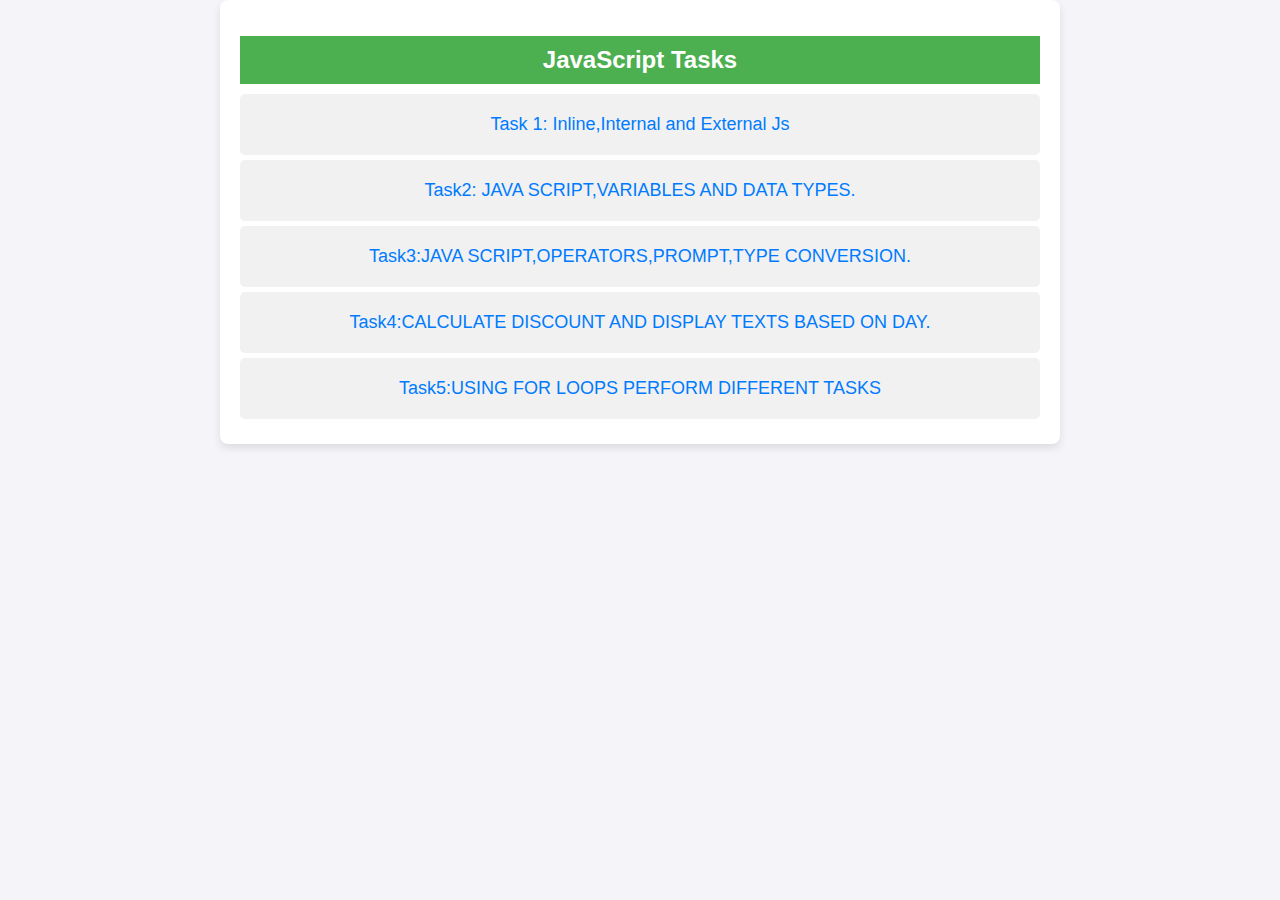
<file: index.html>
<!DOCTYPE html>
<html lang="en">
<head>
    <meta charset="UTF-8">
    <meta name="viewport" content="width=device-width , initial-scale=1.0">
    <title>Document</title>
</head>
<style>
        body {
            font-family: Arial, sans-serif;
            background-color: #f4f4f9;
            margin: 0;
            padding: 0;
            color: #333;
        }

        h1 {
            background-color: #4CAF50;
            color: white;
            padding: 10px;
            text-align: center;
            font-size: 24px;
            margin-bottom: 10px;
        }

        a {
            display: block;
            text-align: center;
            font-size: 18px;
            color: #007BFF;
            text-decoration: none;
            margin: 10px 0;
        }

        a:hover {
            text-decoration: underline;
        }

        .container {
            max-width: 800px;
            margin: 0 auto;
            padding: 20px;
            background-color: white;
            border-radius: 8px;
            box-shadow: 0 4px 8px rgba(0, 0, 0, 0.1);
        }

        .task-link {
            background-color: #f1f1f1;
            padding: 10px;
            border-radius: 5px;
            margin: 5px 0;
            text-align: center;
        }

        .task-link:hover {
            background-color: #ddd;
        }
    </style>

       
<body>
    <div class="container">
        <h1>JavaScript Tasks</h1>
        <div class="task-link"><a href="Day1/index.html">Task 1: Inline,Internal and External Js</a></div>
        <div class="task-link"><a href="Day2/day2.html">Task2: JAVA SCRIPT,VARIABLES AND DATA TYPES.</a></div>
        <div class="task-link"><a href="Day3/day3.html">Task3:JAVA SCRIPT,OPERATORS,PROMPT,TYPE CONVERSION.</a></div>
        <div class="task-link"><a href="Day4/index.html">Task4:CALCULATE DISCOUNT AND DISPLAY TEXTS BASED ON DAY.</a></div>
        <div class="task-link"><a href="Day5/day5.html">Task5:USING FOR LOOPS PERFORM DIFFERENT TASKS</a></div>
    </div>
</body>
</html>
</file>
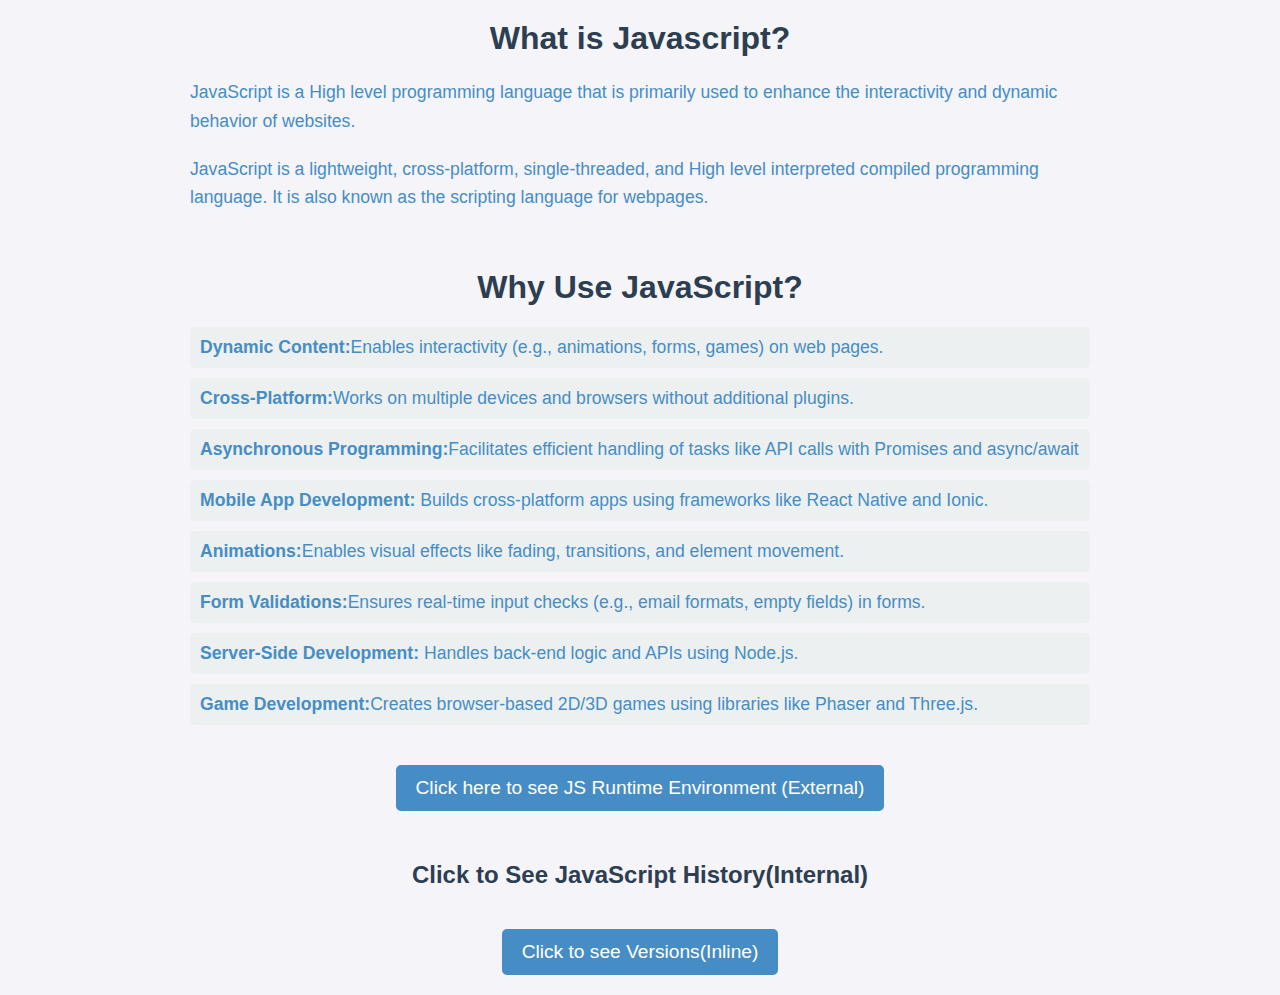
<file: Day1/index.html>
<!DOCTYPE html>
<html lang="en">
<head>
    <meta charset="UTF-8">
    <meta name="viewport" content="width=device-width, initial-scale=1.0">
    <title>Javascript intro</title>
    <link href="style.css" rel="stylesheet">
</head>
<body>
    <h1>What is Javascript?</h1>
    <p>JavaScript is a High level programming language that is primarily used to enhance the interactivity and dynamic behavior of websites.</p>
    <p>JavaScript is a lightweight, cross-platform, single-threaded, and High level interpreted compiled programming language. It is also known as the scripting language for webpages.</p>
    <br>
    <h1>Why Use JavaScript?</h1>
<ul>
    <li><b>Dynamic Content:</b>Enables interactivity (e.g., animations, forms, games) on web pages.</li>
    <li><b>Cross-Platform:</b>Works on multiple devices and browsers without additional plugins.</li>
    <li><b>Asynchronous Programming:</b>Facilitates efficient handling of tasks like API calls with Promises and async/await</li>
    <li><b>Mobile App Development:</b> Builds cross-platform apps using frameworks like React Native and Ionic.</li>
    <li><b>Animations:</b>Enables visual effects like fading, transitions, and element movement.</li>
    <li><b>Form Validations:</b>Ensures real-time input checks (e.g., email formats, empty fields) in forms.</li>
    <li><b>Server-Side Development:</b> Handles back-end logic and APIs using Node.js.</li>
    <li><b>Game Development:</b>Creates browser-based 2D/3D games using libraries like Phaser and Three.js.</li>
</ul>
<center><button onclick="displayInfo()">Click here to see JS Runtime Environment (External)</button></center>
<div id="runtime-info"></div>
<div id="content"></div>
<center><button onclick="alert('JavaScript versions include ES1 (1997), ES3 (1999), ES5 (2009), ES6 (2015), and ES7–ES12 (2016–2021), each adding new features and improvements.')">Click to see Versions(Inline)</button>
</center>
</body>
<script src="firstjs.js"></script>
<script>
   
    // Internal 
    const heading = document.createElement('h2');
    heading.id = 'historyHeading';
    heading.textContent = 'Click to See JavaScript History(Internal)';
    document.getElementById('content').appendChild(heading);

    const historyDiv = document.createElement('div');
    historyDiv.id = 'history';
    document.getElementById('content').appendChild(historyDiv);

    heading.addEventListener('click', function() {
        const historyText = "Initially, JavaScript was developed by Brendan Eich in just 10 days in 1995 while working for Netscape. It was first called Mocha, then renamed LiveScript, and finally became JavaScript to capitalize on the popularity of Java (despite being unrelated to Java).";
        document.getElementById('history').textContent = historyText;
    });
   
</script>
</html>
</file>
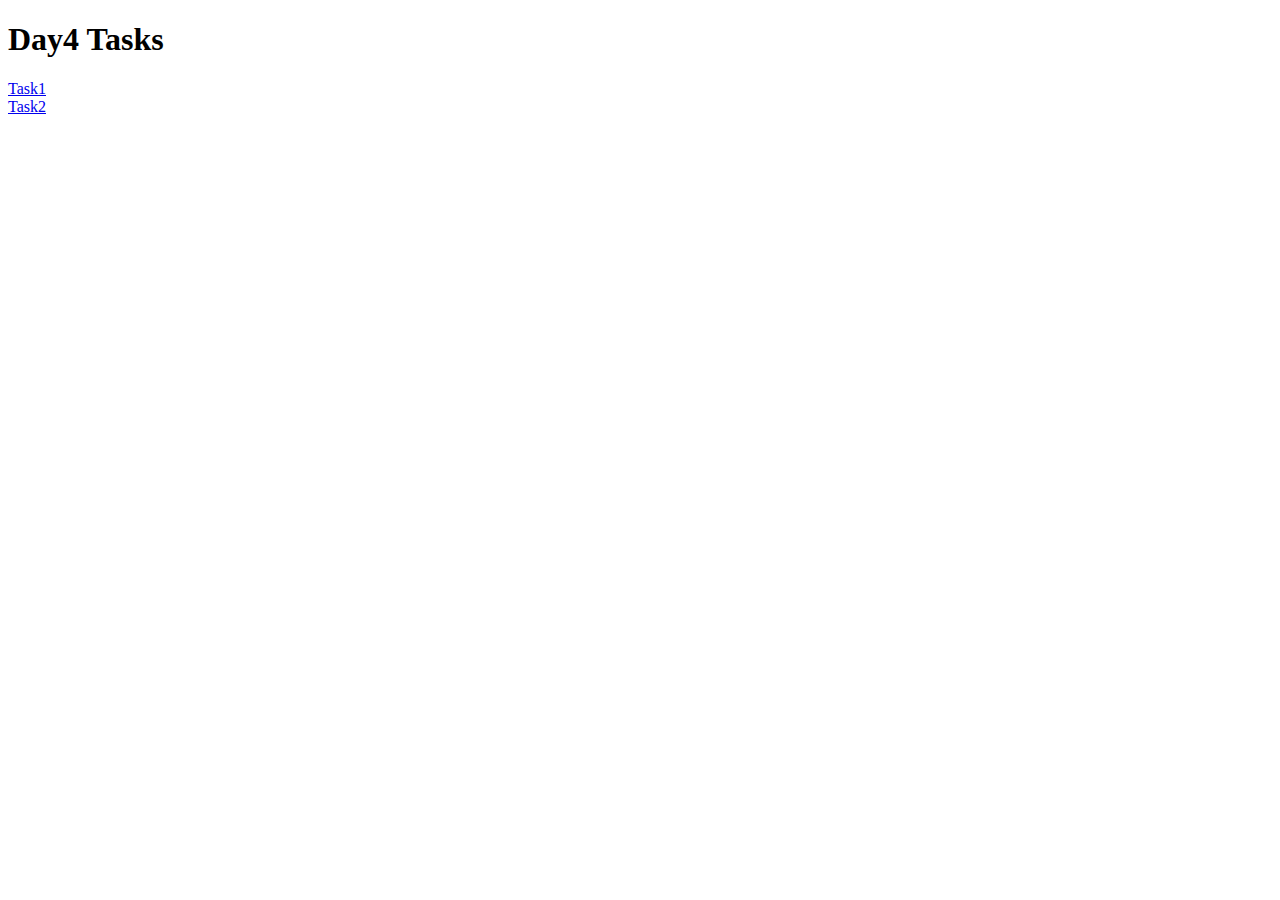
<file: Day4/index.html>
<!DOCTYPE html>
<html lang="en">
<head>
    <meta charset="UTF-8">
    <meta name="viewport" content="width=device-width, initial-scale=1.0">
    <title>Document</title>
</head>
<body>
    <h1>Day4 Tasks</h1>
    <a href="day4.html">Task1</a>
    <br>
    <a href="discount.html">Task2</a>
</body>
</html>
</file>
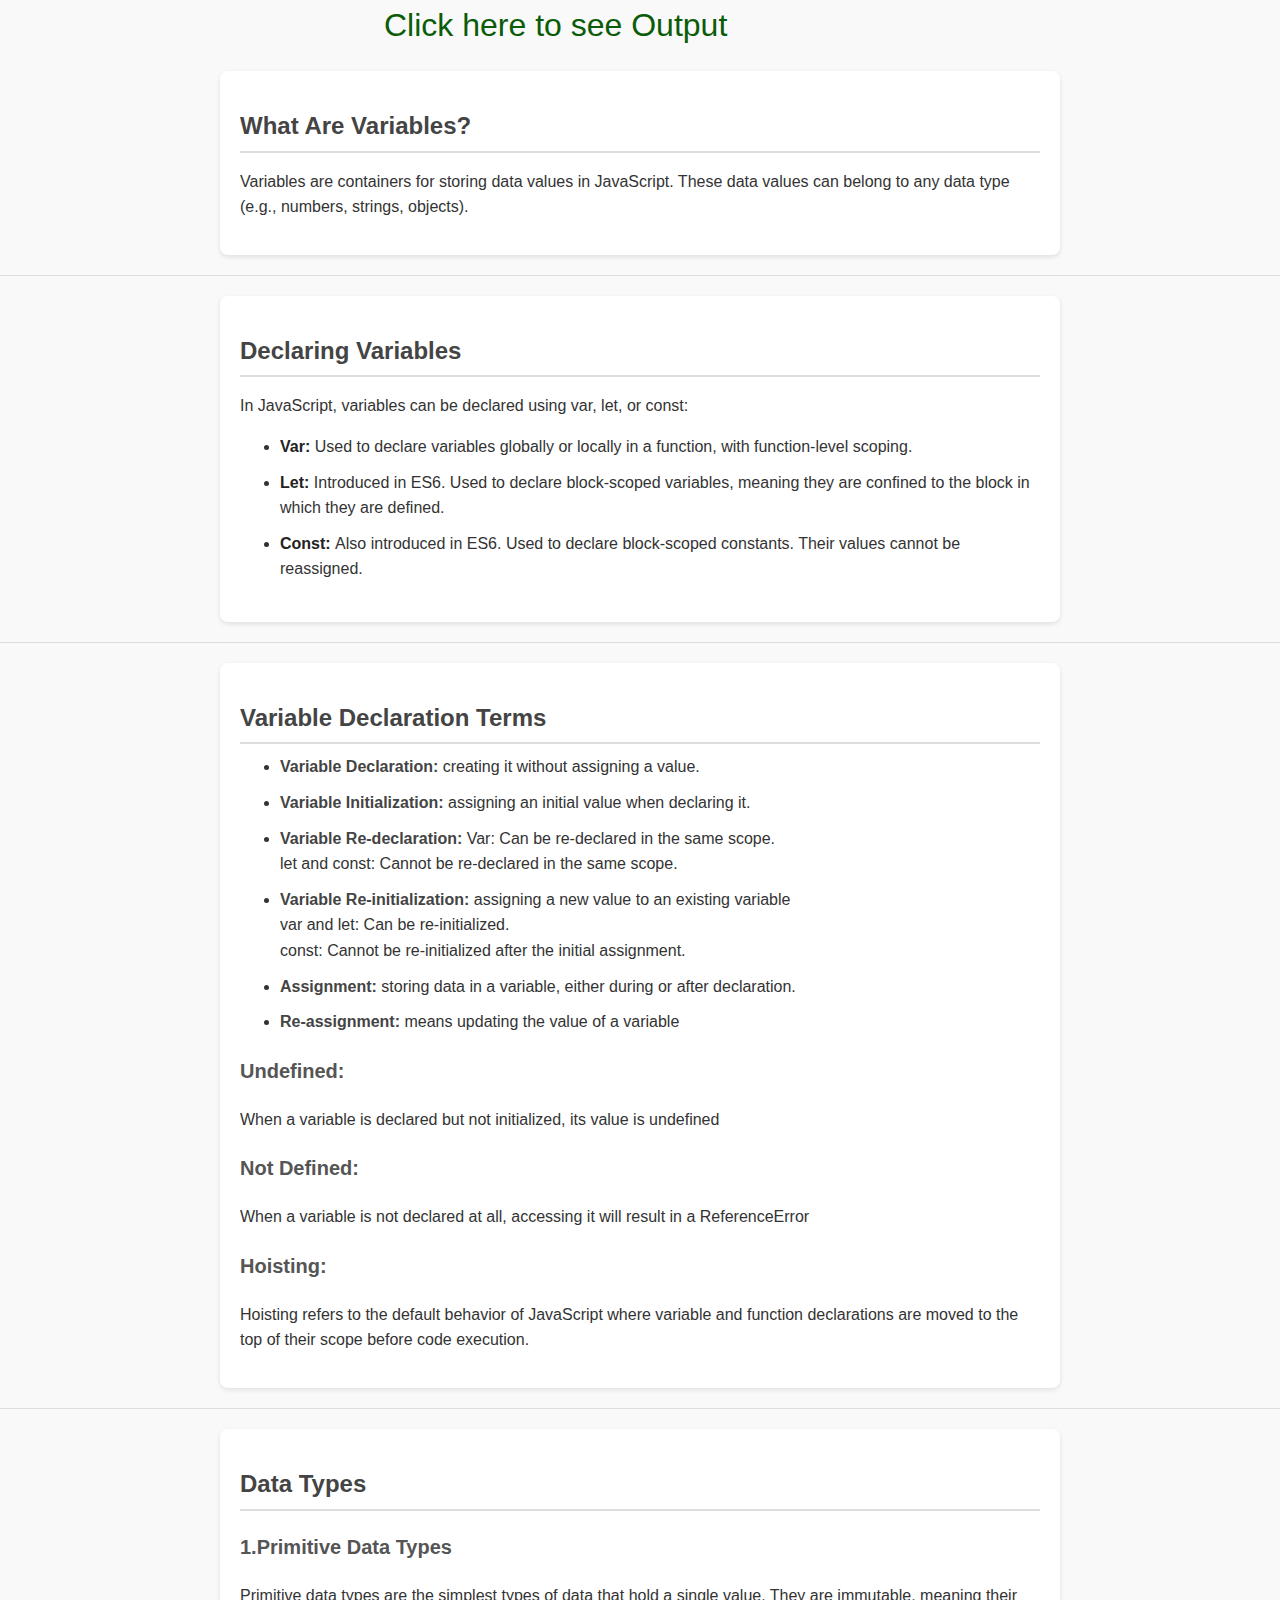
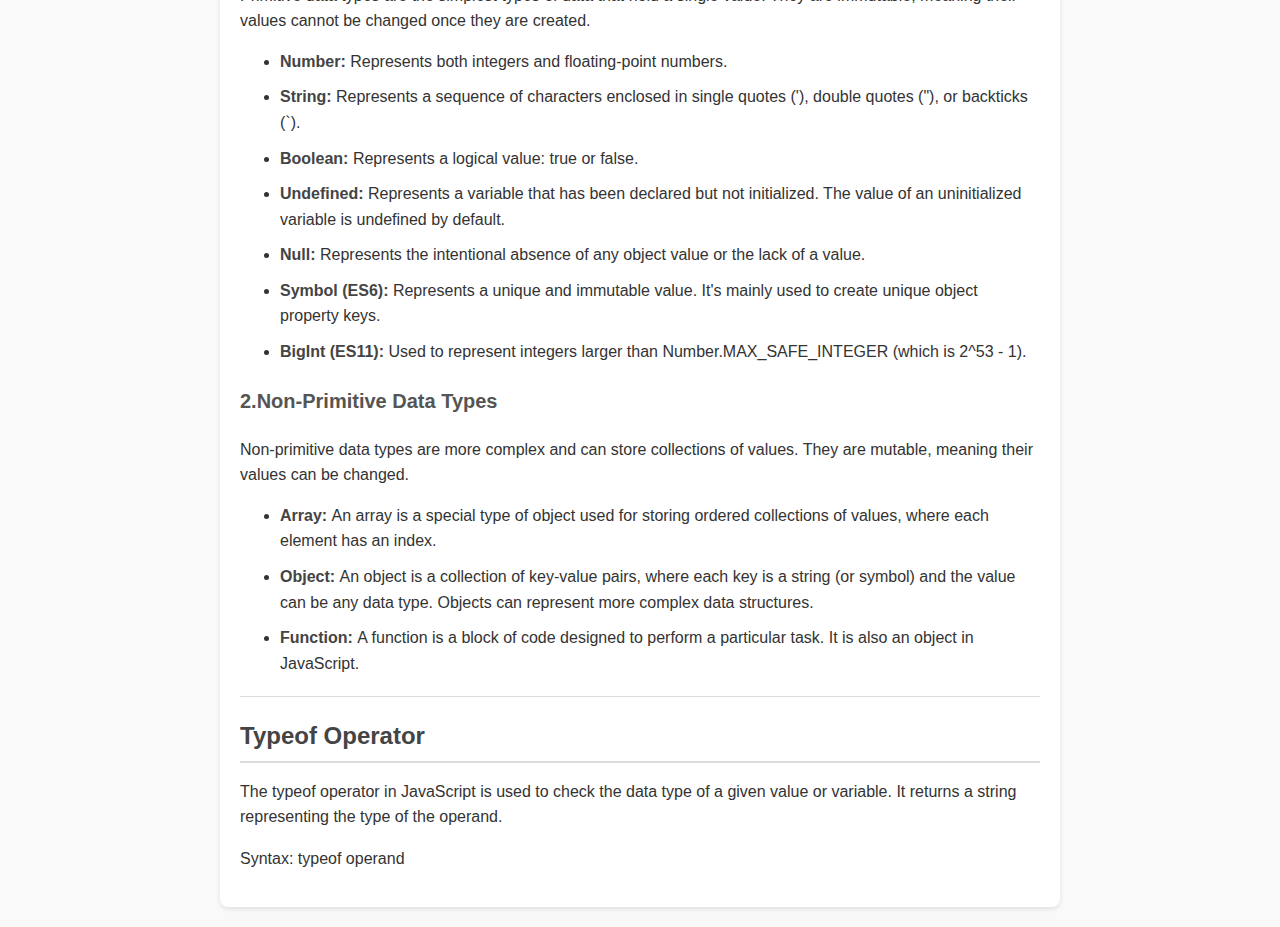
<file: Day2/day2.html>
<!DOCTYPE html>
<html lang="en">
<head>
    <meta charset="UTF-8">
    <meta name="viewport" content="width=device-width, initial-scale=1.0">
    <title>Document</title>
    <link href="style.css" rel="stylesheet">
</head>
<body>
    <a href="output.jpg"> Click here to see Output</a>
    <div>
        <h1>What Are Variables?</h1>
        <p>Variables are containers for storing data values in JavaScript. These data values can belong to any data type (e.g., numbers, strings, objects).</p>
    </div>
    <hr>
    <div>
        <h1>Declaring Variables</h1>
        <p>In JavaScript, variables can be declared using var, let, or const:</p>
        <ul>
            <li><strong>Var: </strong>Used to declare variables globally or locally in a function, with function-level scoping.</li>
            <li><strong>Let: </strong>Introduced in ES6. Used to declare block-scoped variables, meaning they are confined to the block in which they are defined.</li>
            <li><strong>Const: </strong>Also introduced in ES6. Used to declare block-scoped constants. Their values cannot be reassigned.
            </li>
        </ul>
    </div><hr>
    <div>
        <h1>Variable Declaration Terms</h1>
        <ul>
            <li><b>Variable Declaration: </b>creating it without assigning a value.</li>
        <li><b>Variable Initialization: </b> assigning an initial value when declaring it.</li>
            <li><b>Variable Re-declaration: </b>Var: Can be re-declared in the same scope.<br>let and const: Cannot be re-declared in the same scope.</li>
            <li><b>Variable Re-initialization: </b>assigning a new value to an existing variable<br>
                var and let: Can be re-initialized.<br>const: Cannot be re-initialized after the initial assignment.</li>
            <li><b>Assignment: </b> storing data in a variable, either during or after declaration.</li>
            <li><b>Re-assignment: </b>means updating the value of a variable</li>
        </ul>
        <h3>Undefined:</h3>
        <p>When a variable is declared but not initialized, its value is undefined</p>
        <h3>Not Defined:</h3>
        <p>When a variable is not declared at all, accessing it will result in a ReferenceError</p>
        <h3>Hoisting:</h3>
        <p>Hoisting refers to the default behavior of JavaScript where variable and function declarations are moved to the top of their scope before code execution.</p>
    </div><hr>
   <div>
    <h1>Data Types</h1>
    <h3>1.Primitive Data Types</h3>
    <p>Primitive data types are the simplest types of data that hold a single value. They are immutable, meaning their values cannot be changed once they are created.</p>
    <ul>
        <li><b>Number: </b>Represents both integers and floating-point numbers.</li>
        <li><b>String: </b>Represents a sequence of characters enclosed in single quotes ('), double quotes ("), or backticks (`).</li>
        <li><b>Boolean: </b>Represents a logical value: true or false.</li>
        <li><b>Undefined: </b>Represents a variable that has been declared but not initialized. The value of an uninitialized variable is undefined by default.</li>
        <li><b>Null: </b>Represents the intentional absence of any object value or the lack of a value.</li>
        <li><b>Symbol (ES6): </b>Represents a unique and immutable value. It's mainly used to create unique object property keys.</li>
        <li><b>BigInt (ES11): </b>Used to represent integers larger than Number.MAX_SAFE_INTEGER (which is 2^53 - 1).</li>
    </ul>  
    <h3>2.Non-Primitive Data Types</h3>
    <p>Non-primitive data types are more complex and can store collections of values. They are mutable, meaning their values can be changed.</p>
    <ul>
        <li><b>Array: </b>An array is a special type of object used for storing ordered collections of values, where each element has an index.</li>
        <li><b>Object: </b>An object is a collection of key-value pairs, where each key is a string (or symbol) and the value can be any data type. Objects can represent more complex data structures.</li>
        <li><b>Function: </b>A function is a block of code designed to perform a particular task. It is also an object in JavaScript.</li>
    </ul>
    <hr>
    <h1>Typeof Operator</h1>
    <p>The typeof operator in JavaScript is used to check the data type of a given value or variable. It returns a string representing the type of the operand.</p>

<p>Syntax:  typeof operand</p>
</div>


</body>
<script src="secondjs.js"></script>
</html>
</file>
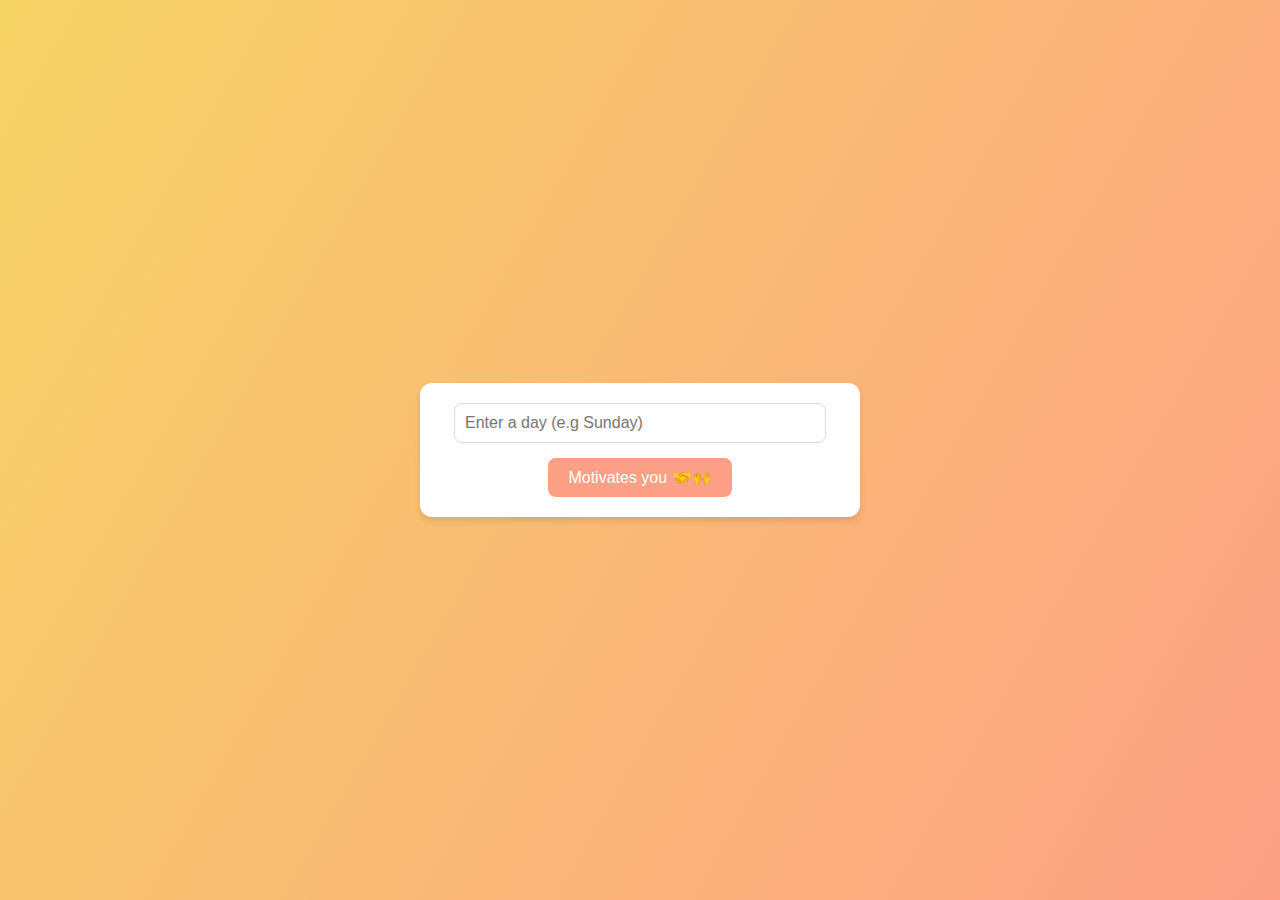
<file: Day4/day4.html>
<!DOCTYPE html>
<html lang="en">
<head>
    <meta charset="UTF-8">
    <meta name="viewport" content="width=device-width, initial-scale=1.0">
    <title>Document</title>
    <link rel="stylesheet" href="styles.css">
</head>
<body>
    <div class="form">
        <input type="text" id="userinput"  name="day" placeholder="Enter a day (e.g Sunday)">
        <button onclick="displaydayMessage()">Motivates you 🤝🙌</button>
        <div class="message" id="dayMessage">
            <div id="daytext"></div>
            <div class="emoji" id="dayEmoji" ></div>
        </div>
    </div>
    <script>
        function displaydayMessage() {
            const dayMessage = document.getElementById("dayMessage");
            const daytext = document.getElementById("daytext");
            const dayEmoji= document.getElementById("dayEmoji");
            const userinput =document.getElementById("userinput").value.trim().toLowerCase();
            switch(userinput) {
                case "monday":
                    daytext.innerHTML="Start your week strong!” for Monday."
                    dayEmoji.textContent="🦁💪";
                break;
                case "tuesday":
                    daytext.innerHTML="Keep going!” for Tuesday."
                    dayEmoji.textContent="🤝🙌";
                break;
                case "wednesday":
                    daytext.innerHTML="Halfway there!” for Wednesday."
                    dayEmoji.textContent="⛰️🏞️";
                    break;
                case "thursday":
                    daytext.innerHTML="Almost the weekend!!!"
                    dayEmoji.textContent="😺💃";
                    break;
                case "friday":
                    daytext.innerHTML = "Happy Friday!, The weekend is calling you";
                    dayEmoji.textContent = "🎊🍹";
                    break;
                case "saturday":
                    daytext.innerHTML="Enjoy your weekend!! Yayyyy"
                    dayEmoji.textContent="🥳🥂🍹🍕🍨🍸";
                    break;
                case "sunday":
                    daytext.innerHTML = "Chill and relax time to spend with yourself more!!!";
                    dayEmoji.textContent = "☀️🍃";
                    break;
                default:
                    daytext.textContent = "Please enter a valid day of the week.";
                    dayEmoji.textContent = "❓";



            }
            dayMessage.style.display = "block";
        }
    </script>
</body>
</html>
</file>
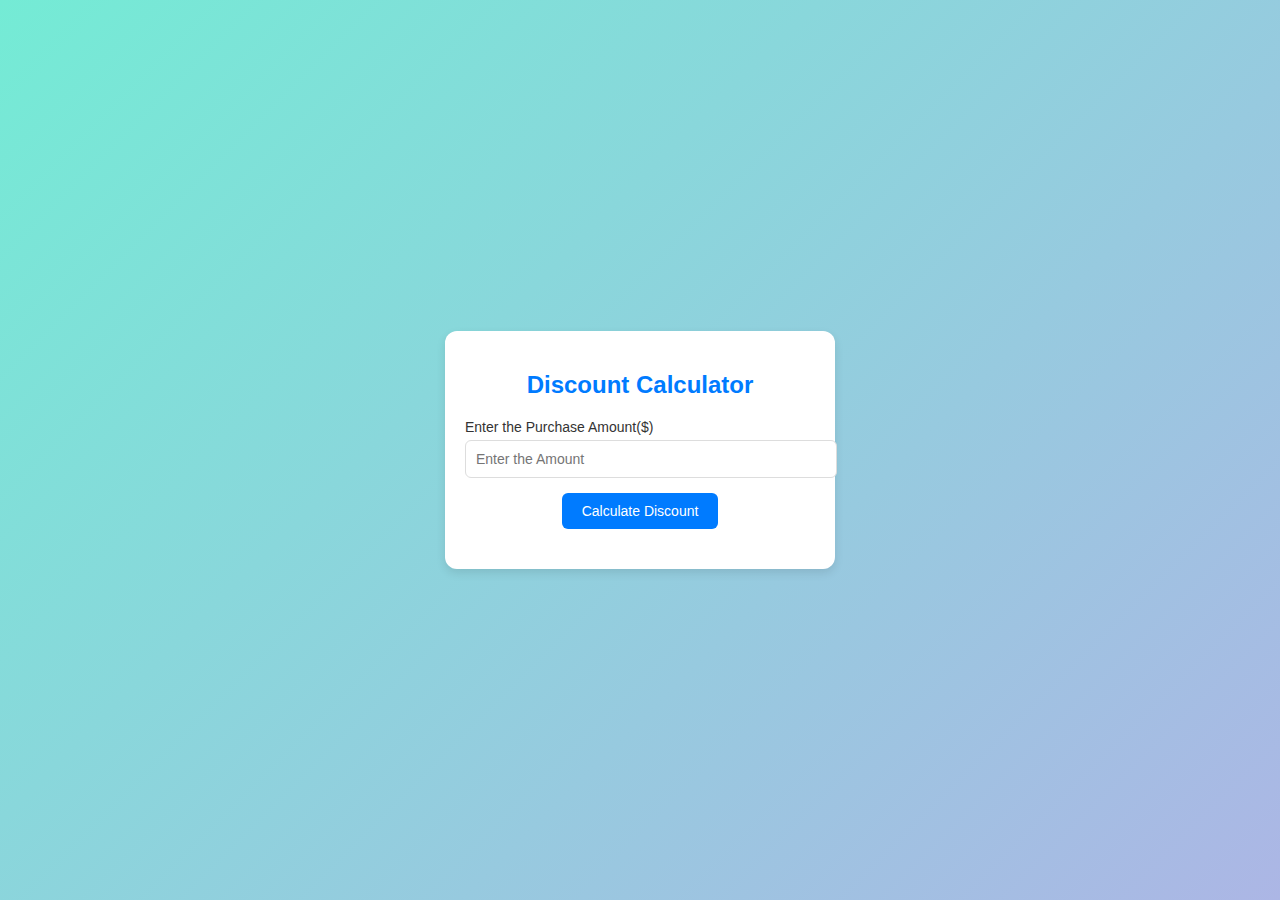
<file: Day4/discount.html>
<!DOCTYPE html>
<html lang="en">
<head>
    <meta charset="UTF-8">
    <meta name="viewport" content="width=device-width, initial-scale=1.0">
    <title>Document</title>
    <style>
        /* General body styling */
body {
    font-family: Arial, sans-serif;
    margin: 0;
    padding: 0;
    display: flex;
    justify-content: center;
    align-items: center;
    height: 100vh;
    color: #333;
    background: linear-gradient(135deg, #74ebd5, #acb6e5);
}

/* Container styling */
.container {
    background-color: #fff;
    padding: 20px;
    border-radius: 12px;
    box-shadow: 0 4px 10px rgba(0, 0, 0, 0.1);
    width: 350px;
    text-align: center;
}

/* Heading styling */
.container h2 {
    margin-bottom: 20px;
    color: #007BFF;
}

/* Input container styling */
.input-container {
    margin-bottom: 15px;
    text-align: left;
}

/* Label styling */
.input-container label {
    font-size: 14px;
    margin-bottom: 5px;
    display: block;
}

/* Input field styling */
input[type="number"] {
    width: 100%;
    padding: 10px;
    border: 1px solid #ddd;
    border-radius: 6px;
    font-size: 14px;
}

/* Button styling */
button {
    background-color: #007BFF;
    color: #fff;
    padding: 10px 20px;
    border: none;
    border-radius: 6px;
    font-size: 14px;
    cursor: pointer;
    transition: background-color 0.3s ease;
}

button:hover {
    background-color: #0056b3;
}

/* Result styling */
.result {
    margin-top: 20px;
    font-size: 16px;
    font-weight: bold;
    color: #333;
}

    </style>
</head>
<body>
    <div class="container">
        <h2>Discount Calculator</h2>
        <div class="input-container">
        <label for="purchaseAmount">Enter the Purchase Amount($)</label>
        <input type="number" id="purchaseAmount" name="amount" placeholder="Enter the Amount">
       </div>
        <button onclick="calculateDiscount()">Calculate Discount</button>
        <div class="result" id="discountResult"></div>
    </div>
    <script>
        function calculateDiscount() {
            const amount=parseFloat(document.getElementById('purchaseAmount').value);
            let discountMessage ="";
            if(isNaN(amount) || amount<=0){
                discountMessage="Please enter a valid purchase amount:";
            }
            else if(amount<50){
                discountMessage="No discount";
            }
            else if(amount>=50 && amount<=100){
                discountMessage="5% discount"
            }
            else if(amount>=101 && amount<=200){
                discountMessage="“10% discount”"
            }
            else{
                discountMessage="“15% discount”"
            }
            document.getElementById("discountResult").textContent=discountMessage;
        }
    </script>
</body>
</html>
</file>
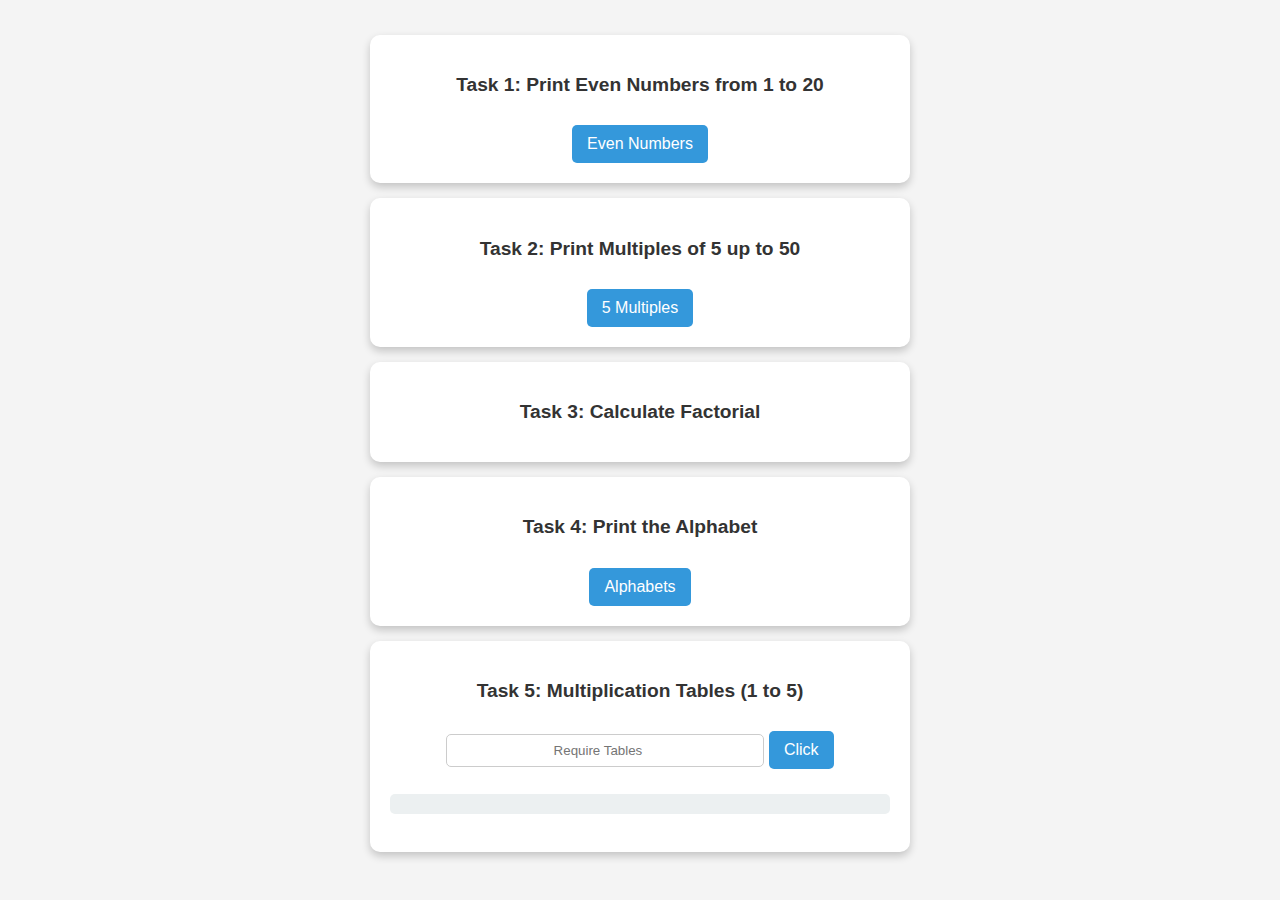
<file: Day5/day5.html>
<!DOCTYPE html>
<html lang="en">
<head>
    <meta charset="UTF-8">
    <meta name="viewport" content="width=device-width, initial-scale=1.0">
    <title>JavaScript Tasks</title>
    <link rel="stylesheet" href="Style.css">
</head>
<body>
    <div class="task-box" onclick="toggleOutput('task1Output')">
        <h3>Task 1: Print Even Numbers from 1 to 20</h3>
        <div id="task1Output" class="output"></div>
        <button onclick="evenNumber()">Even Numbers</button>
    </div>

    <div class="task-box" onclick="toggleOutput('task2Output')">
        <h3>Task 2: Print Multiples of 5 up to 50</h3>
        <div id="task2Output" class="output"></div>
        <button onclick="Multiples()">5 Multiples</button>
    </div>

    <div class="task-box" onclick="toggleOutput('task3Output')">
        <h3>Task 3: Calculate Factorial</h3>
        <div id="task3Output" class="output">
            <label for="factorialInput">Enter a number:</label>
            <input type="number" id="factorialInput" min="0">
            <button onclick="calculateFactorial()">Calculate Factorial</button>
            <div id="factorialResult"></div>
        </div>
    </div>

    <div class="task-box" onclick="toggleOutput('task4Output')">
        <h3>Task 4: Print the Alphabet</h3>
        <div id="task4Output" class="output"></div>
        <button onclick="capitalAlpha()">Alphabets</button>
    </div>

    <div class="task-box" onclick="toggleOutput('task5Output')">
        <h3>Task 5: Multiplication Tables (1 to 5)</h3>
        <div class="table">
            <input type="number" id="input" placeholder="Require Tables">
            <button onclick="tables()">Click</button>
            <p id="tab"></p>
        </div>
    </div>

    <script src="javascript.js">
    </script>
</body>
</html>
</file>
<file: Day1/style.css>
body {
    font-family: Arial, sans-serif;
    background-color: #f4f4f9;
    color: #478dc5;
    margin: 0;
    padding: 0;
    box-sizing: border-box;
}

/* Header Styles */
h1 {
    font-size: 2rem;
    color: #2c3e50;
    text-align: center;
    margin-top: 20px;
}

h2 {
    font-size: 1.5rem;
    color: #2c3e50;
    text-align: center;
    cursor: pointer;
    transition: color 0.3s ease;
}


/* Paragraph and List Styles */
p {
    font-size: 1.1rem;
    line-height: 1.6;
    margin: 20px auto;
    width: 80%;
    max-width: 900px;
}

ul {
    list-style-type: none;
    padding: 0;
    width: 80%;
    max-width: 900px;
    margin: 20px auto;
}

li {
    font-size: 1.1rem;
    padding: 10px;
    margin-bottom: 10px;
    background-color: #ecf0f1;
    border-radius: 5px;
    transition: background-color 0.3s ease;
}

li:hover {
    background-color: #bdc3c7;
}

/* Button Styles */
button {
    background-color: #478dc5;
    color: white;
    font-size: 1.2rem;
    border: none;
    padding: 12px 20px;
    margin: 20px;
    cursor: pointer;
    border-radius: 5px;
    transition: background-color 0.3s ease, transform 0.3s ease;
}


/* Content Div Styles */
#content {
    text-align: center;
    margin-top: 30px;
}

#runtime-info {
    background-color: #ffffff;
    padding: 20px;
    border-radius: 5px;
    box-shadow: 0 4px 8px rgba(0, 0, 0, 0.1);
    margin-top: 20px;
    width: 80%;
    max-width: 900px;
    margin-left: auto;
    margin-right: auto;
    display: none; 
}



@media (max-width: 768px) {
    p, ul, button {
        width: 90%;
    }
    h1 {
        font-size: 1.8rem;
    }
    h2 {
        font-size: 1.3rem;
    }
    button {
        font-size: 1rem;
    }
}
</file>
<file: Day2/style.css>
/* General Body Styling */
body {
    font-family: Arial, sans-serif;
    line-height: 1.6;
    color: #333;
    margin: 0;
    padding: 0;
    background-color: #f9f9f9;
}

/* Links */
a {
    color: #0b5c09;
    text-decoration: none;
    font-size: 32px;
    margin-left: 30%;
    
}

a:hover {
    text-decoration: underline;
}

/* Container Styling */
div {
    margin: 20px auto;
    max-width: 800px;
    background-color: #fff;
    padding: 20px;
    border-radius: 8px;
    box-shadow: 0 2px 5px rgba(0, 0, 0, 0.1);
}

/* Headings */
h1 {
    color: #444;
    font-size: 24px;
    margin-bottom: 10px;
    border-bottom: 2px solid #ddd;
    padding-bottom: 5px;
}

h3 {
    color: #555;
    font-size: 20px;
    margin-top: 20px;
}

/* Paragraphs */
p {
    margin-bottom: 15px;
    font-size: 16px;
}

/* Lists */
ul {
    margin: 10px 0 20px 20px;
    padding-left: 20px;
    list-style-type: disc;
}

li {
    margin-bottom: 10px;
}

/* Strong Text */
strong {
    color: #222;
}

/* Horizontal Rule */
hr {
    border: none;
    border-top: 1px solid #ddd;
    margin: 20px 0;
}

/* Code-like Syntax (optional) */
code {
    background-color: #f4f4f4;
    padding: 2px 4px;
    border-radius: 4px;
    font-family: monospace;
}

/* Highlight Key Terms */
b {
    color: #444;
    font-weight: bold;
}
@media (max-width: 768px) {
    a{
        margin-left: 0%;
        font-size: 20px;
    }
}
</file>
<file: Day4/styles.css>
/* General Styles */
body {
    font-family: 'Arial', sans-serif;
    margin: 0;
    padding: 0;
    background: linear-gradient(120deg, #f6d365, #fda085);
    display: flex;
    justify-content: center;
    align-items: center;
    height: 100vh;
    color: #333;
}

/* Form Container */
.form {
    background: #fff;
    padding: 20px;
    border-radius: 12px;
    box-shadow: 0 4px 6px rgba(0, 0, 0, 0.1);
    text-align: center;
    width: 90%;
    max-width: 400px;
}

/* Input Field */
input[type="text"] {
    width: calc(100% - 50px);
    padding: 10px;
    margin-bottom: 15px;
    border: 1px solid #ddd;
    border-radius: 8px;
    outline: none;
    font-size: 16px;
    transition: 0.3s;
}

input[type="text"]:focus {
    border-color: #fda085;
    box-shadow: 0 0 5px rgba(253, 160, 133, 0.5);
}

/* Button */
button {
    background: #fda085;
    border: none;
    border-radius: 8px;
    color: #fff;
    padding: 10px 20px;
    font-size: 16px;
    cursor: pointer;
    transition: 0.3s;
}

button:hover {
    background: #f6d365;
}

/* Message Container */
.message {
    margin-top: 20px;
    padding: 15px;
    background: #f6f6f6;
    border-radius: 10px;
    box-shadow: inset 0 2px 4px rgba(0, 0, 0, 0.1);
    display: none;
}

.message #daytext {
    font-size: 18px;
    font-weight: bold;
    margin-bottom: 10px;
    color: #444;
}

.message .emoji {
    font-size: 24px;
}
</file>
<file: Day5/Style.css>
/* General Styles */
body {
    font-family: Arial, sans-serif;
    background-color: #f4f4f4;
    margin: 0;
    padding: 20px;
    text-align: center;
}

/* Task Box Styling */
.task-box {
    background: #fff;
    padding: 20px;
    margin: 15px auto;
    width: 80%;
    max-width: 500px;
    border-radius: 10px;
    box-shadow: 0 4px 8px rgba(0, 0, 0, 0.2);
    transition: 0.3s ease-in-out;
    cursor: pointer;
}

.task-box:hover {
    transform: scale(1.03);
}

/* Heading Styling */
.task-box h3 {
    color: #333;
    font-size: 1.2em;
}

/* Buttons */
button {
    background-color: #3498db;
    color: white;
    border: none;
    padding: 10px 15px;
    margin-top: 10px;
    font-size: 1em;
    border-radius: 5px;
    cursor: pointer;
    transition: background 0.3s ease-in-out;
}

button:hover {
    background-color: #2980b9;
}

/* Input Fields */
input[type="number"] {
    padding: 8px;
    width: 60%;
    margin: 10px 0;
    border: 1px solid #ccc;
    border-radius: 5px;
    text-align: center;
}

/* Output Divs */
.output {
    display: none; /* Initially hidden */
    margin-top: 10px;
    padding: 10px;
    font-size: 1.1em;
    color: #2c3e50;
    font-weight: bold;
    background: #ecf0f1;
    border-radius: 5px;
    white-space: pre-line; /* Ensures line breaks in multiplication tables */
}

/* Multiplication Table Output */
p#tab {
    background: #ecf0f1;
    padding: 10px;
    border-radius: 5px;
    font-size: 1.1em;
    white-space: pre-line;
    text-align: left;
}

/* Smooth Transition Effect */
.task-box, button, input {
    transition: all 0.3s ease-in-out;
}
</file>
